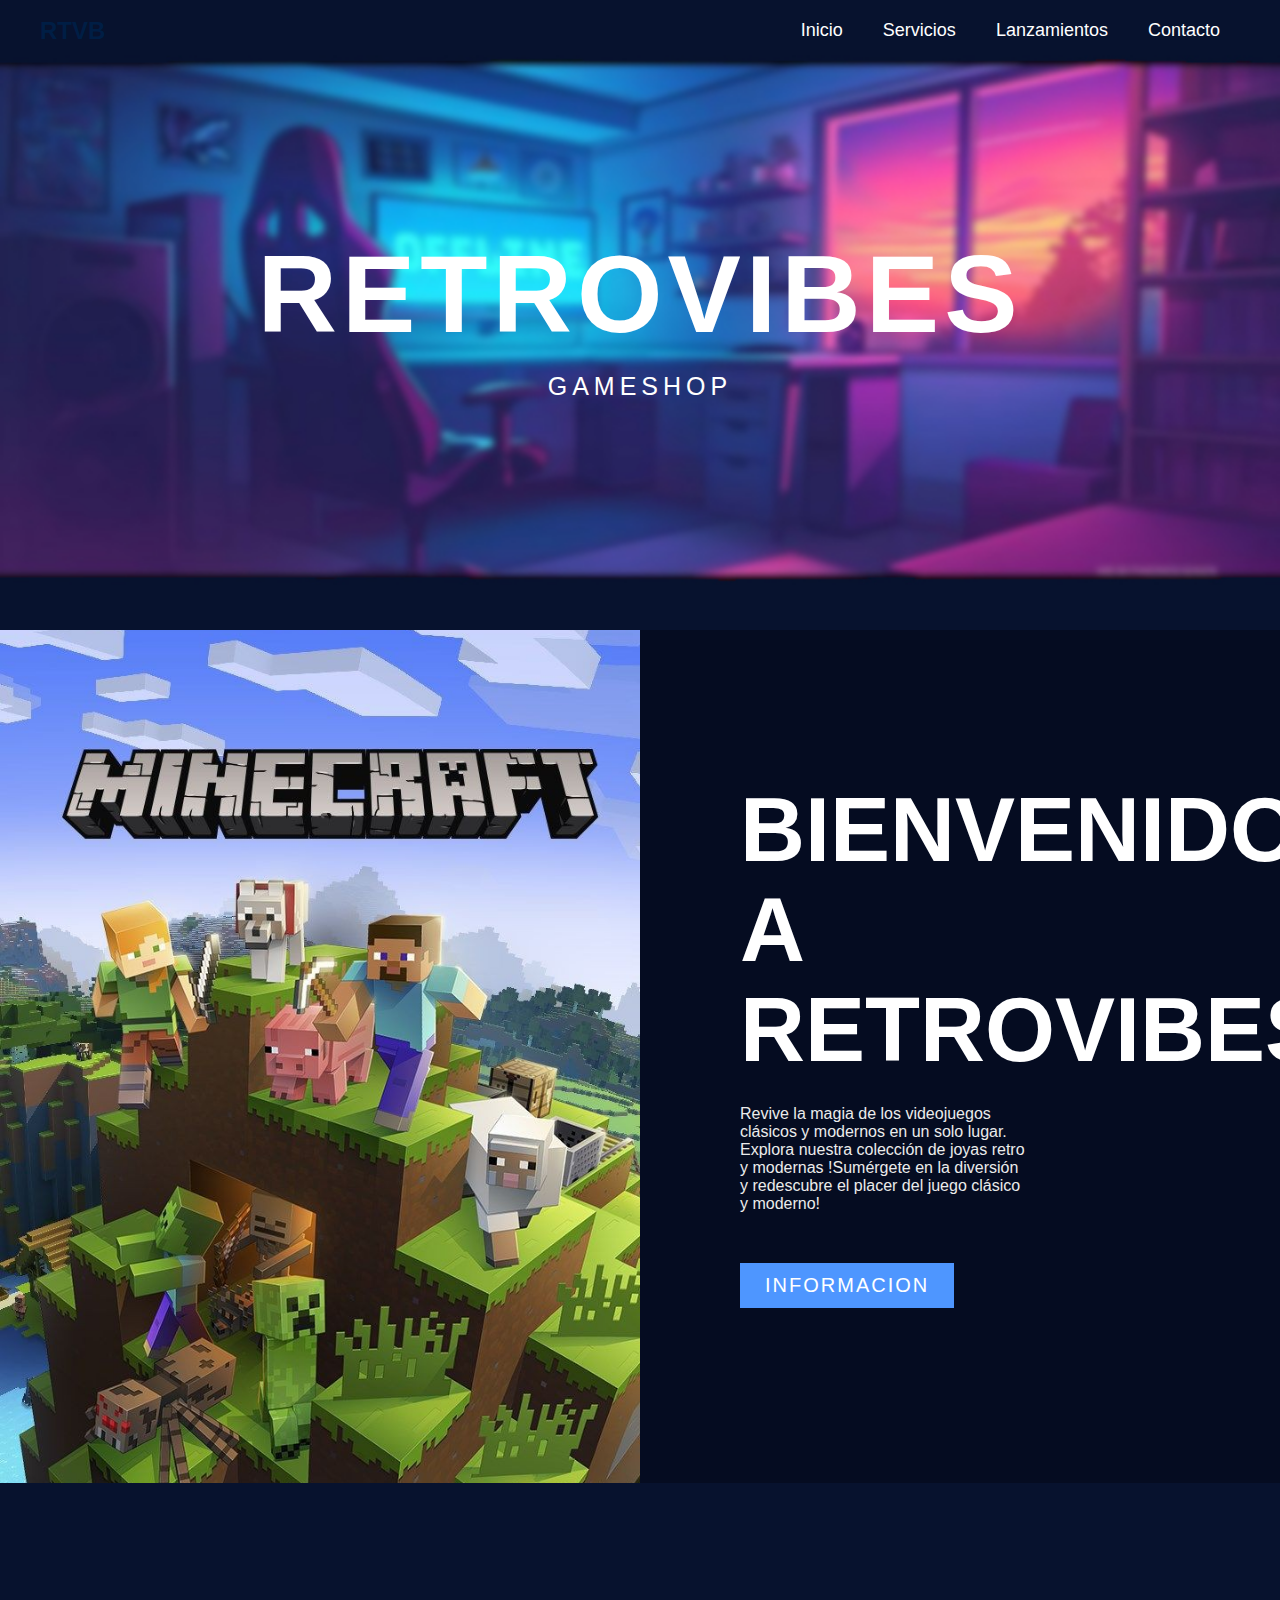
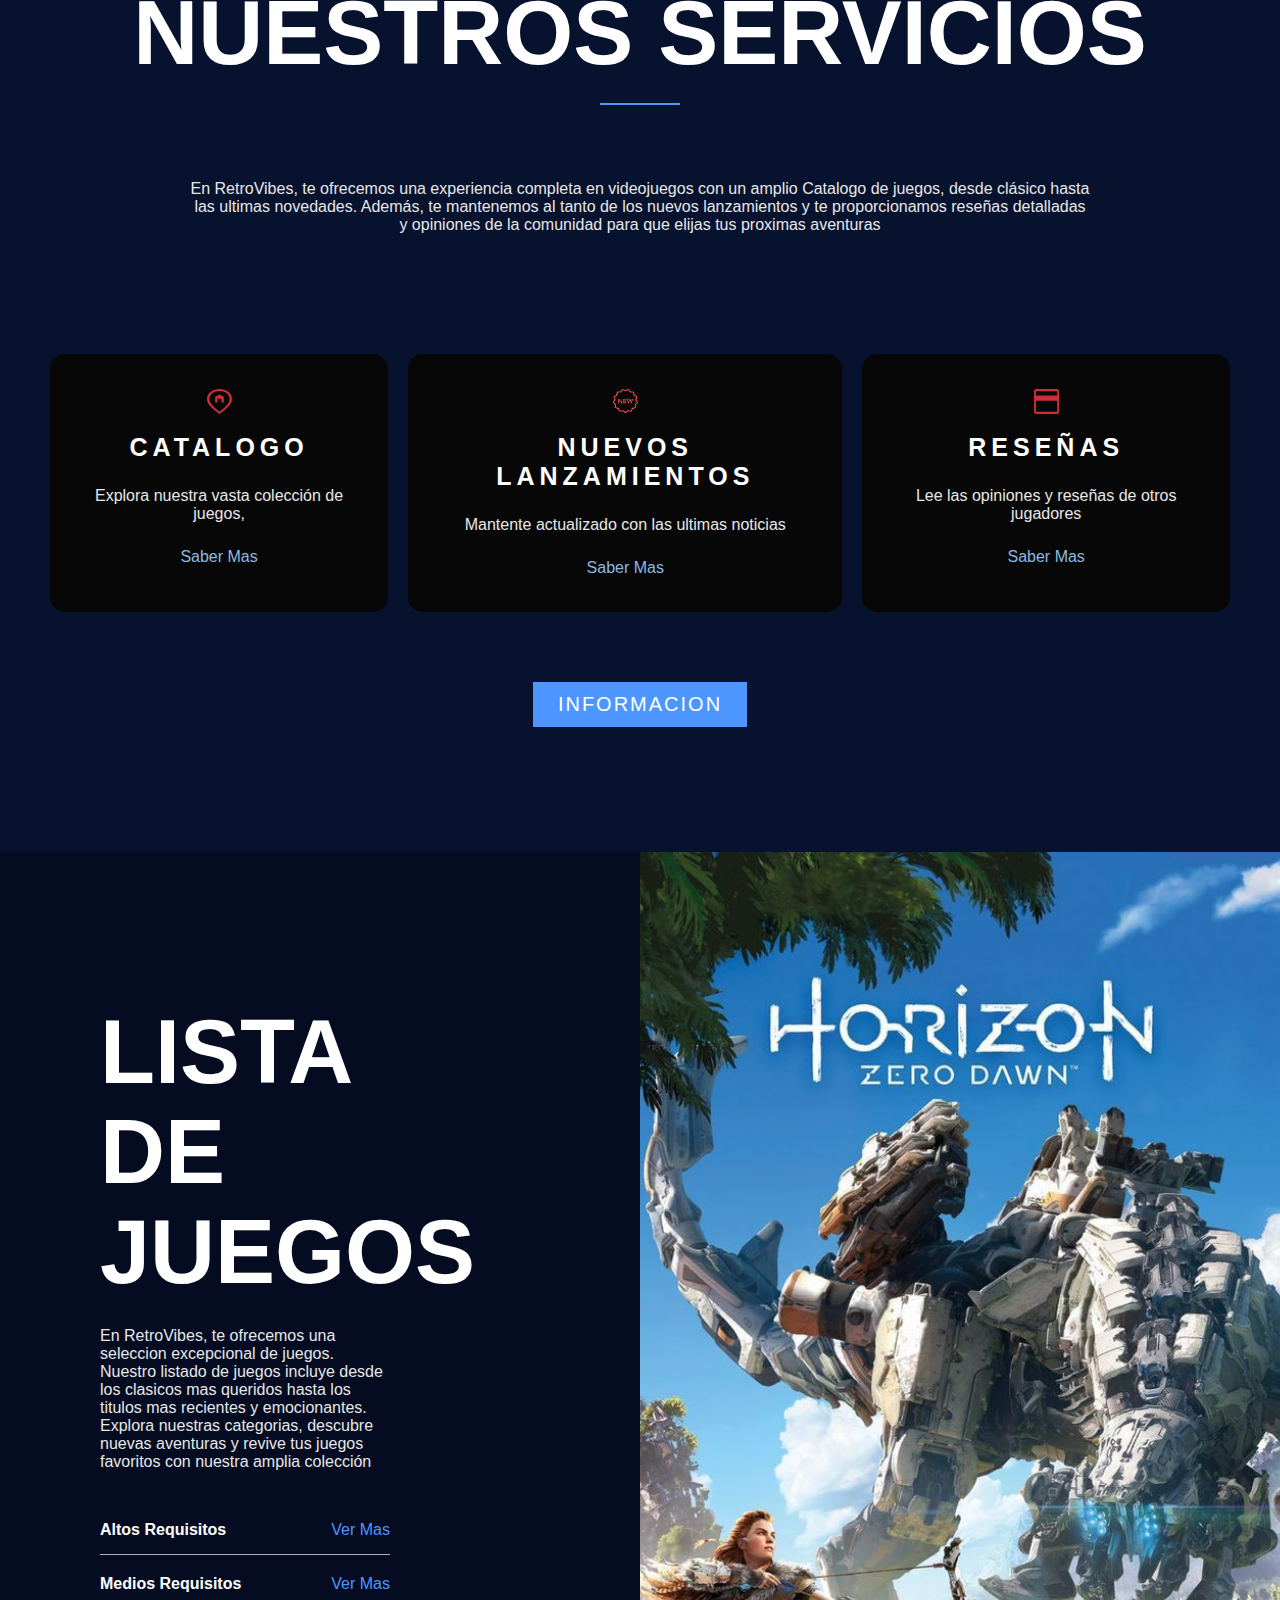
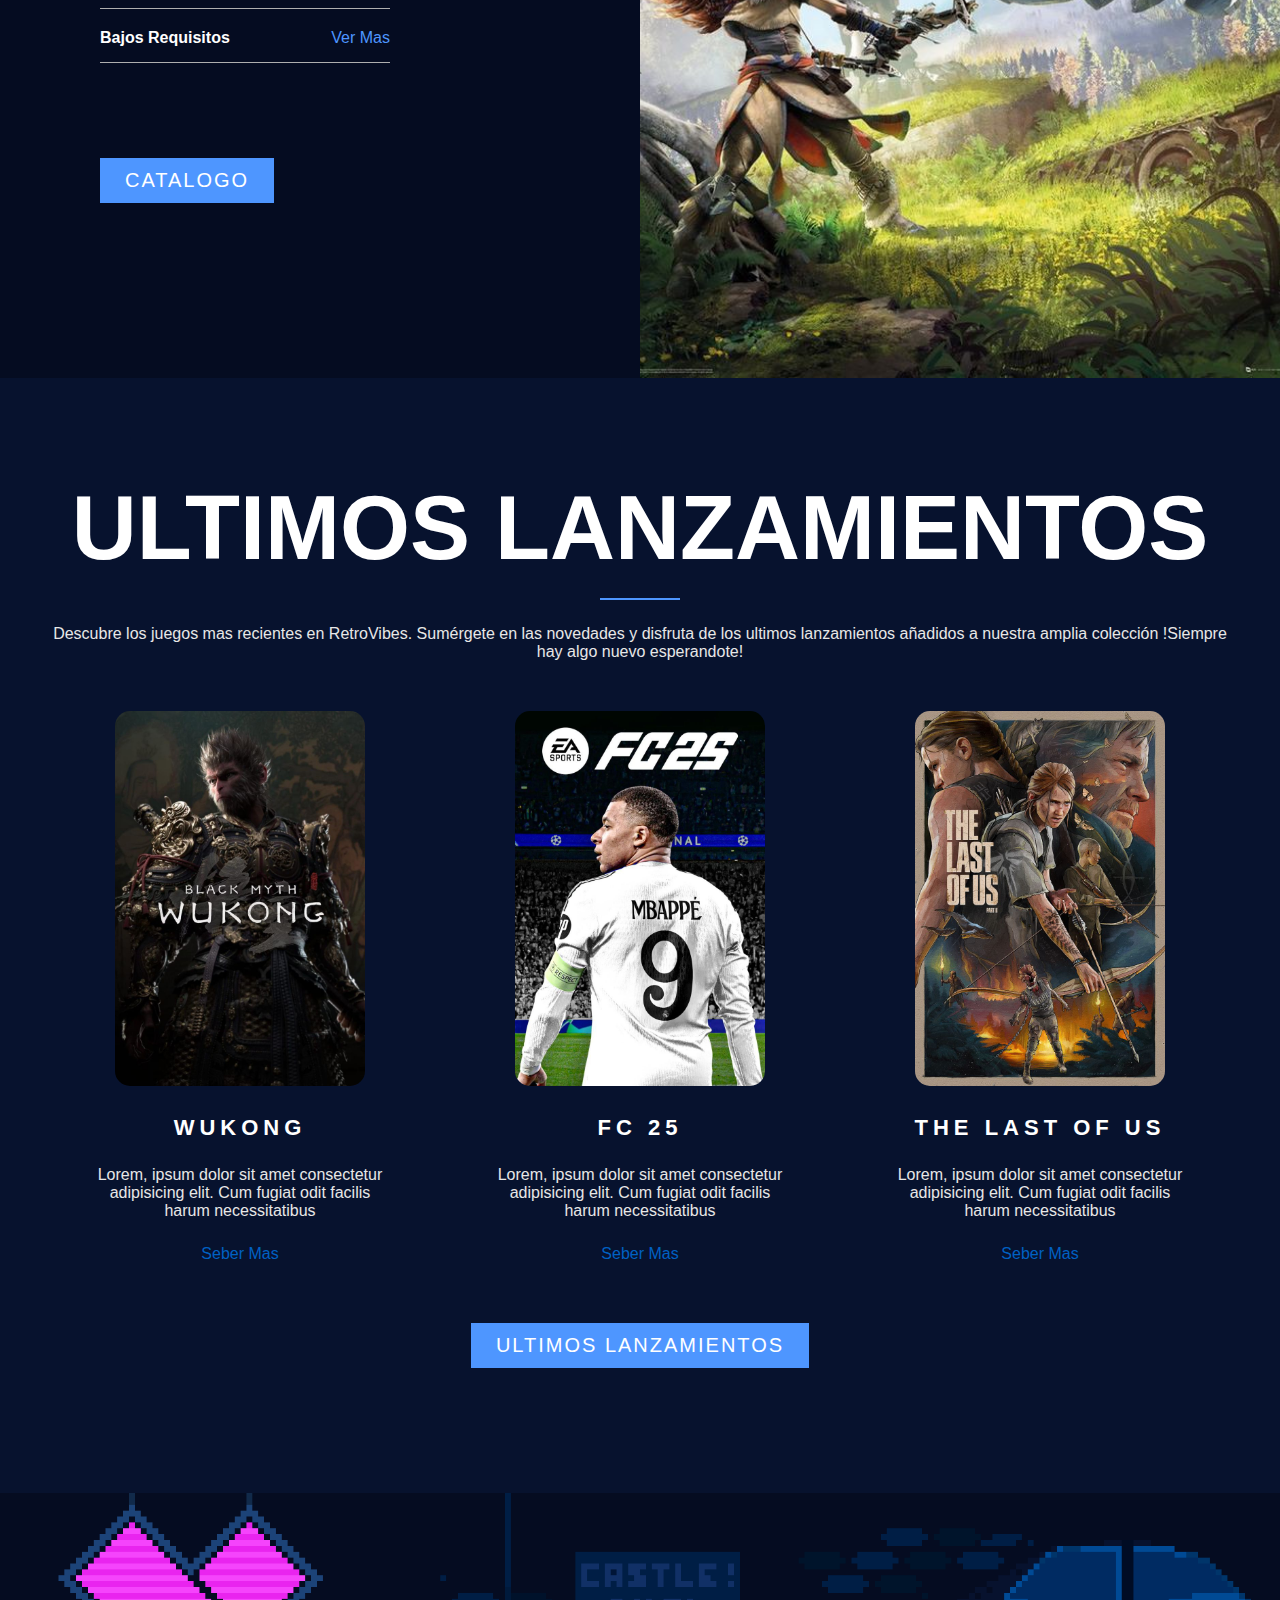
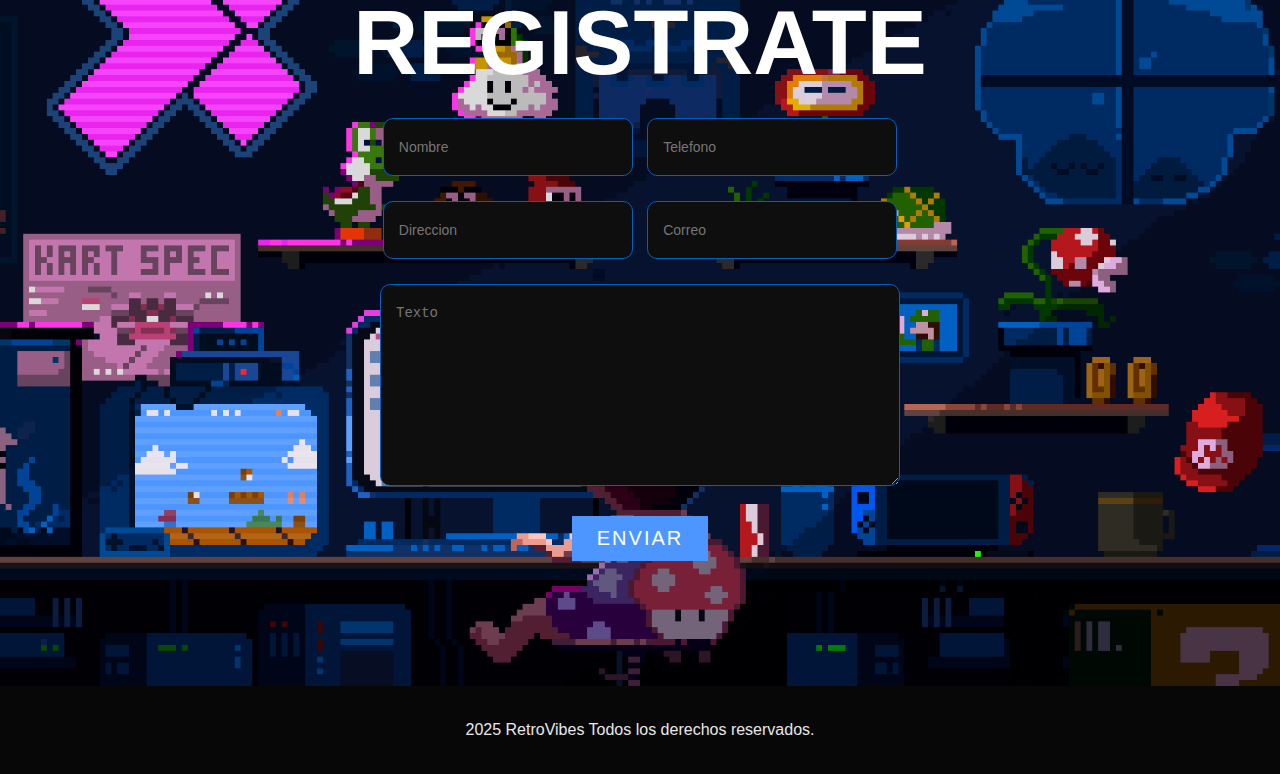
<file: index.html>
<!DOCTYPE html>
<html lang="en">

<head>
    <meta charset="UTF-8">
    <meta name="viewport" content="width=device-width, initial-scale=1.0">
    <title>Document</title>
    <link rel="stylesheet" href="styles.css">
</head>

<body>
    <header class="header">
        <div class="menu container">
            <a href="#" class="logo">RTVB</a>
            <input type="checkbox" id="menu">
            <label for="menu">
                <img src="img/menu.png" class="menu-icono" alt="">
            </label>
            <nav class="navbar">
                <ul>
                    <li><a href="index.html" title="Inicio">Inicio</a></li>
                    <li><a href="a">Servicios</a></li>
                    <li><a href="ultimoslanzamientos.html">Lanzamientos</a></li>
                    <li><a href="">Contacto</a></li>
                </ul>
            </nav>
        </div>
        <div class="header-content container">

            <div class="header-txt">

                <h1>RetroVibes</h1>
                <samp>GameShop</samp>
            </div>
        </div>
    </header>

    <section class="welcome">

        <div class="welcome-1"></div>

        <div class="welcome-2">

            <h2>Bienvenidos a RetroVibes</h2>

            <p class="b1">
                Revive la magia de los videojuegos clásicos y modernos
                en un solo lugar. Explora nuestra colección de joyas retro y modernas
                !Sumérgete en la diversión y redescubre el placer del juego clásico y moderno!
             </p>

            <a href="#" class="btn-1">Informacion</a>

        </div>

    </section>



    <main class="services container" >
        <div class="services-txt">
            <h2>Nuestros Servicios</h2>
            <hr>
            <p>
                En RetroVibes, te ofrecemos una experiencia completa en videojuegos con un amplio Catalogo
                de juegos, desde clásico hasta las ultimas novedades. Además, te mantenemos al tanto de los nuevos
                lanzamientos y te proporcionamos reseñas detalladas y opiniones de la comunidad para que elijas tus proximas
                aventuras
            </p>
        </div>
        <div class="services-group">
            <div class="services-1">
               <img src="img/i1.svg" alt="">
               <h3>Catalogo</h3>
               <p>
                   Explora nuestra vasta colección de juegos, 

               </p>
               <li><a href="catalogo.html" title="Cata">Saber Mas</a></li> 
            </div>
            <div class="services-1">
               <img src="img/new.png" alt="">
               <h3>Nuevos Lanzamientos</h3>
               <p>
                   Mantente actualizado con las ultimas noticias 
               </p>
               <li><a href="ultimoslanzamientos.html" title="Ultimos Lanzamientos">Saber Mas</a></li> 
            </div>
            <div class="services-1">
               <img src="img/i3.svg" alt="">
               <h3>Reseñas</h3>
               <p>
                   Lee las opiniones y reseñas de otros jugadores
               </p>
               <li><a href="reseñas.html" title="Reseñas">Saber Mas</a></li> 
            </div>
        </div>
        <a href="#" class="btn-1">Informacion</a>
    </main>


    <section class="prices">

        <div class="prices-1">

            <h2>Lista de Juegos</h2>

            <p>
                En RetroVibes, te ofrecemos una seleccion excepcional de juegos.
                Nuestro listado de juegos incluye desde los clasicos mas queridos hasta los titulos mas recientes
                y emocionantes. Explora nuestras categorias, descubre nuevas aventuras y revive tus juegos favoritos 
                con nuestra amplia colección
            </p>

            <table>
                <tbody>
                    <tr>
                        <th>Altos Requisitos</th>
                        <td>Ver Mas</td>
                    </tr>
                    <tr>
                        <th>Medios Requisitos</th>
                        <td>Ver Mas</td>
                    </tr>
                    <tr>
                        <th>Bajos Requisitos</th>
                        <td>Ver Mas</td>
                    </tr>
                </tbody>
            </table>
            <a href="catalogo.html" class="btn-1" title="catalogo">Catalogo</a></li>
        </div>

        <div class="prices-2"></div>

    </section>

    <section class="personal container">

        <div class="personal-txt">
            <h2>Ultimos Lanzamientos</h2>
            <hr>
            <p>
                Descubre los juegos mas recientes en RetroVibes. 
                Sumérgete en las novedades y disfruta de los ultimos lanzamientos
                añadidos a nuestra amplia colección
                !Siempre hay algo nuevo esperandote!
            </p>
            
        </div>

        <div class="personal-group">
            <div class="personal-1" target="_blank">
                <img src="img/wukong.jpg" alt="" >
                <h3>Wukong</h3>
                <p>
                    Lorem, ipsum dolor sit amet consectetur adipisicing elit.
                    Cum fugiat odit facilis harum necessitatibus
                </p>
                <a href="#">Seber Mas</a>
            </div>
            <div class="personal-1">
                <img src="img/fifa.jpg" alt="">
                <h3>FC 25</h3>
                <p>
                    Lorem, ipsum dolor sit amet consectetur adipisicing elit.
                    Cum fugiat odit facilis harum necessitatibus
                </p>
                <a href="#">Seber Mas</a>
            </div>
            <div class="personal-1">
                <img src="img/tlou.jpg" alt="">
                <h3>The Last Of Us</h3>
                <p>
                    Lorem, ipsum dolor sit amet consectetur adipisicing elit.
                    Cum fugiat odit facilis harum necessitatibus
                </p>
                <a href="#">Seber Mas</a>
            </div>
        </div>
        <a href="ultimoslanzamientos.html" class="btn-1">Ultimos Lanzamientos</a>

    </section>

    <footer>
        <div class="footer-bg">
            <h2>Registrate</h2>
            <form>
                <div class="campo-1">
                    <input class="campo" type="text" placeholder="Nombre">
                    <input class="campo" type="number" placeholder="Telefono">
                </div>
                <div class="campo-1">
                    <input class="campo" type="text" placeholder="Direccion">
                    <input class="campo" type="email" placeholder="Correo">
                </div>
                <textarea class="campo" cols="30" rows="10" placeholder="Texto"></textarea>
                <input type="submit" value="Enviar" class="btn-1">
            </form>

        </div>
        <div class="footer-txt">
            <p>
                2025 RetroVibes Todos los derechos reservados.
            </p>
        </div>
    </footer>

</body>

</html>
</file>
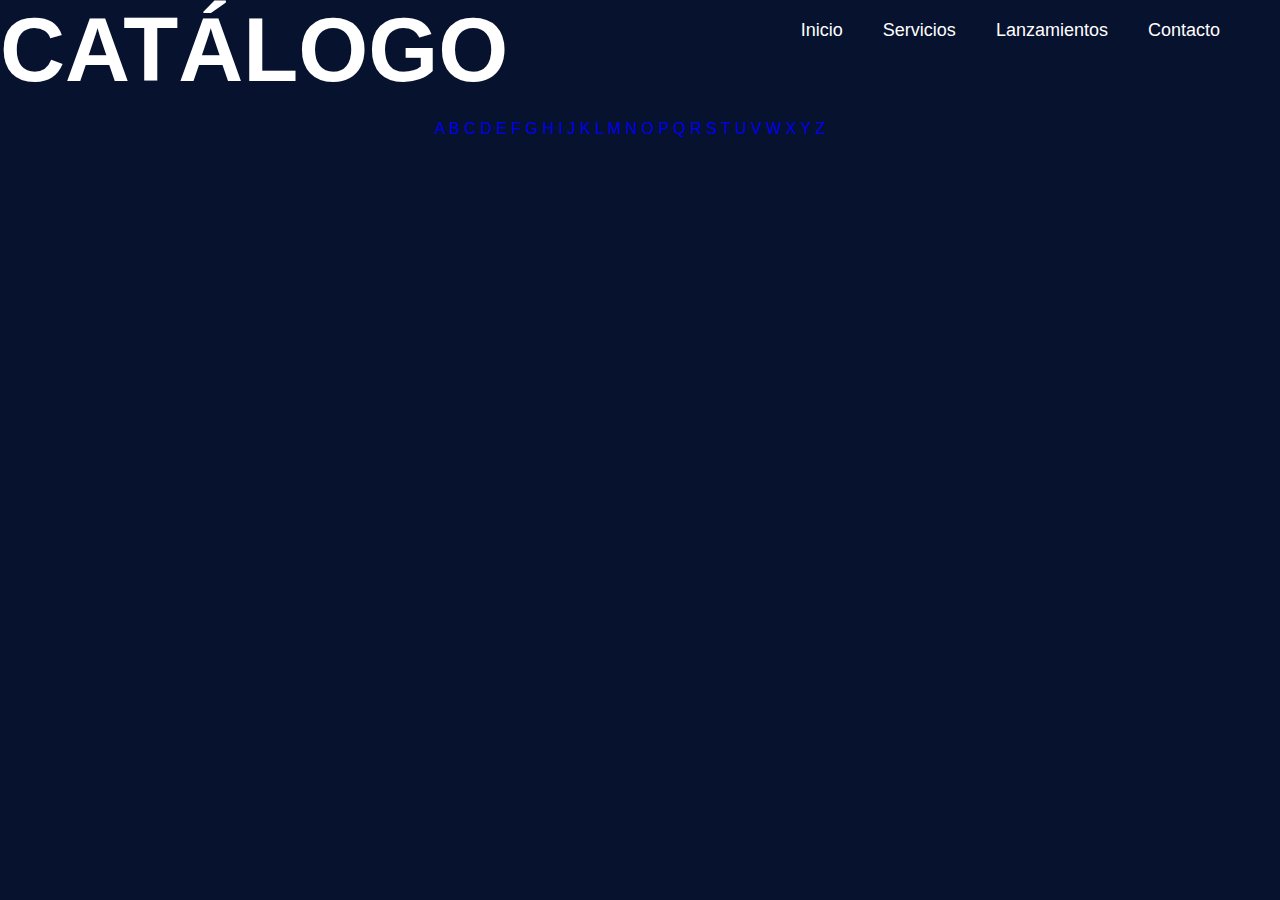
<file: b.html>
<!DOCTYPE html>
<html lang="es">
<head>
  <meta charset="UTF-8">
  <title>Catálogo de Juegos</title>
  <link rel="stylesheet" href="styles.css">
  <style>
    /* Aquí podemos incluir los estilos CSS para el catálogo */
  </style>
</head>

</section>
<main>
    <div class="menu container">

        <a href="#" class="logo"></a>
        <input type="checkbox" id="menu">
        <label for="menu">
            <img src="img/menu.png" class="menu-icono" alt="">
        </label>
        <nav class="navbar">
            <ul>
                <li><a href="index.html" title="Inicio">Inicio</a></li>
                <li><a href="a">Servicios</a></li>
                <li><a href="ultimoslanzamientos.html">Lanzamientos</a></li>
                <li><a href="">Contacto</a></li>
            </ul>
        </nav>
    </div>
</section> 
<section id="catalogo" class="catalog">
  <h2>Catálogo</h2>
<div class="catalogo">
<body onload="preloadSounds()">
  <div id="letras">
    <!-- Enlaces a los catálogos por letra -->
    <a href="catalogo.html" target="_blank">A</a> 
    <a href="catalogoB.html" target="_blank">B</a> 
    <a href="catalogoC.html" target="_blank">C</a> 
    <a href="catalogoD.html" target="_blank">D</a> 
    <a href="catalogoE.html" target="_blank">E</a> 
    <a href="catalogoF.html" target="_blank">F</a> 
    <a href="catalogoG.html" target="_blank">G</a> 
    <a href="catalogoH.html" target="_blank">H</a> 
    <a href="catalogoI.html" target="_blank">I</a> 
    <a href="catalogoJ.html" target="_blank">J</a> 
    <a href="catalogoK.html" target="_blank">K</a> 
    <a href="catalogoL.html" target="_blank">L</a> 
    <a href="catalogoM.html" target="_blank">M</a> 
    <a href="catalogoN.html" target="_blank">N</a> 
    <a href="catalogoO.html" target="_blank">O</a> 
    <a href="catalogoP.html" target="_blank">P</a> 
    <a href="catalogoC.html" target="_blank">Q</a> 
    <a href="catalogoR.html" target="_blank">R</a> 
    <a href="catalogoS.html" target="_blank">S</a> 
    <a href="catalogoT.html" target="_blank">T</a> 
    <a href="catalogoU.html" target="_blank">U</a> 
    <a href="catalogoV.html" target="_blank">V</a> 
    <a href="catalogoW.html" target="_blank">W</a> 
    <a href="catalogoX.html" target="_blank">X</a> 
    <a href="catalogoY.html" target="_blank">Y</a> 
    <a href="catalogoZ.html" target="_blank">Z</a> 
  </div>
  <div class="catalogo">
</file>
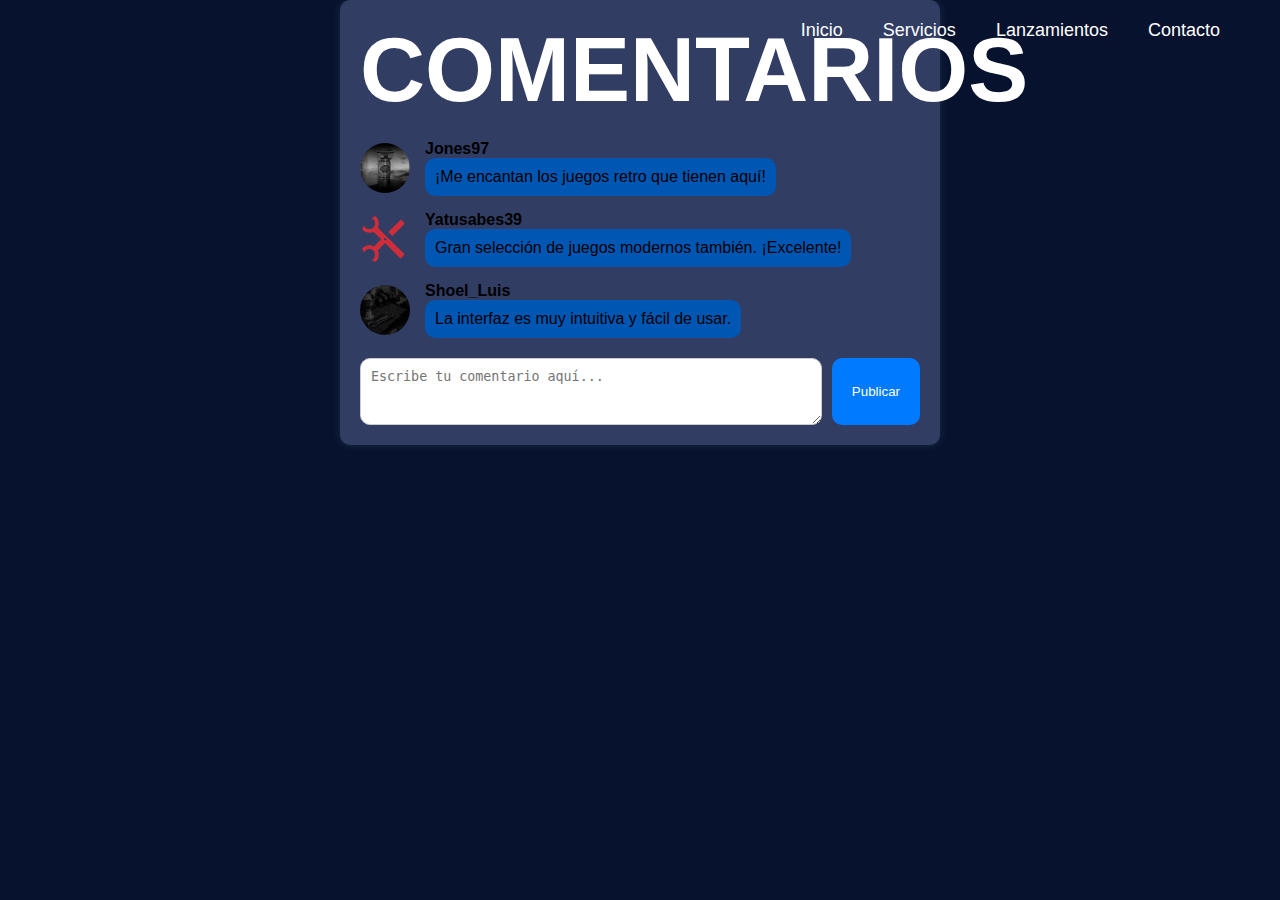
<file: reseñas.html>
<!DOCTYPE html>
<html lang="es">
<head>
  <meta charset="UTF-8">
  <title>Comentarios de la Comunidad</title>
  <link rel="stylesheet" href="styles.css">
</head>
<body>

  <main>
    <div class="menu container">

        <a href="#" class="logo"></a>
        <input type="checkbox" id="menu">
        <label for="menu">
            <img src="img/menu.png" class="menu-icono" alt="">
        </label>
        <nav class="navbar">
            <ul>
                <li><a href="index.html" title="Inicio">Inicio</a></li>
                <li><a href="a">Servicios</a></li>
                <li><a href="ultimoslanzamientos.html">Lanzamientos</a></li>
                <li><a href="">Contacto</a></li>
            </ul>
        </nav>
    </div>
    
  <div class="comentarios">
    <h2>Comentarios </h2>
    
    <!-- Comentarios Simulados -->
    <div class="comentario">
      <img src="img/a1.jpg" alt="Usuario 1">
      <div>
        <div class="nombre-usuario">Jones97</div>
        <div class="texto-comentario">¡Me encantan los juegos retro que tienen aquí!</div>
      </div>
    </div>
    <div class="comentario">
      <img src="img/i2.svg" alt="Usuario 2">
      <div>
        <div class="nombre-usuario">Yatusabes39</div>
        <div class="texto-comentario">Gran selección de juegos modernos también. ¡Excelente!</div>
      </div>
    </div>
    <div class="comentario">
      <img src="img/bg-2.png" alt="Usuario 3">
      <div>
        <div class="nombre-usuario">Shoel_Luis</div>
        <div class="texto-comentario">La interfaz es muy intuitiva y fácil de usar.</div>
      </div>
    </div>

    <!-- Formulario de Comentarios -->
    <div class="comentario-form">
      <textarea id="comentario-texto" rows="3" placeholder="Escribe tu comentario aquí..."></textarea>
      <button onclick="agregarComentario()">Publicar</button>
    </div>
  </div>

  <script>
    function agregarComentario() {
      const texto = document.getElementById('comentario-texto').value;
      if (texto.trim() !== "") {
        const comentariosDiv = document.querySelector('.comentarios');
        const nuevoComentario = document.createElement('div');
        nuevoComentario.classList.add('comentario');
        nuevoComentario.innerHTML = `
          <img src="E:\Nueva carpeta\img\retrovibes.png" alt="RetroVibesOfficial">
          <div>
            <div class="nombre-usuario">RetroVibesOfficial</div>
            <div class="texto-comentario">${texto}</div>
          </div>
        `;
        comentariosDiv.insertBefore(nuevoComentario, document.querySelector('.comentario-form'));
        document.getElementById('comentario-texto').value = '';
      }
    }
  </script>
</body>
</html>
</file>
<file: styles.css>
*{
    margin: 0;
    padding: 0;
    box-sizing: border-box;
    text-decoration: none;
    list-style: none;
}

body {
    font-family: 'Franklin Gothic Medium', 'Arial Narrow', Arial, sans-serif;
    background-color: #07122e;
}

.container {
    max-width: 1200px;
    margin: 0 auto;
}

.header {
    background-image: url(img/aaa.jpg);
    background-position: center top;
    background-repeat: no-repeat;
    background-size: cover;
    min-height: 70vh;
    display: flex;
    align-items: center;
}

.menu {
    position: absolute;
    top: 0;
    left: 0;
    right: 0;
    display: flex;
    align-items: center;
    justify-content: space-between;
    z-index: 1000;
}

.logo {
    font-size: 24px;
    color: #001e45;
    font-weight: 800;
    text-transform: uppercase;
}

.menu .navbar ul li {
    position: relative;
    float: left;
}

.menu .navbar ul li a {
    font-size: 18px;
    padding: 20px;
    color: #ffffff;
    display: block;
}

.menu .navbar ul li a:hover {
    color: #4e96ff;
}

#menu {
    display: none;
}

.menu-icono {
    width: 25px;
}

.menu label {
    cursor: pointer;
    display: none;
}

.header-txt {
    text-align: center;
    margin-bottom: 45pxs;
}

.header-txt h1, samp, h3 {
    font-size: 110px;
    letter-spacing: 5px;
    text-transform: uppercase;
    font-family: 'Franklin Gothic Medium', 'Arial Narrow', Arial, sans-serif;
    color: #ffffff;
    text-shadow: #2b2b2b;
    margin-bottom: 15px;
}

.header-txt samp {
    font-size: 25px;
}

.header-txt p {
    color: #f5f5f5;
    padding: 0 250px;
    margin: 25px 0;
}

.btn-1 {
    display: inline-block;
    padding: 11px 25px;
    background-color: #4e96ff;
    color: #ffffff;
    text-transform: uppercase;
    letter-spacing: 2px;
    font-size: 20px;
    font-family: 'Franklin Gothic Medium', 'Arial Narrow', Arial, sans-serif;
    margin: 25px 0;
    border: 0;
}

.btn-1:hover {
    background-color: #4e96ff;
}

.header-dir {
    display: flex;
    justify-content: space-between;
    text-align: center;
    margin-top: 20px;
}

.dir h3 {
    font-size: 18px;
}

.dir p {
    font-size: 22px;
    color: #ffffff;
    text-transform: uppercase;
}

.welcome {
    display: flex;
}

.welcome-1 {
    background-image: url(img/minecrft.jpg);
    background-position: center center;
    background-repeat: no-repeat;
    background-size: cover;
    width: 50%;
}

.welcome-2 {
    width: 50%;
    padding: 150px 250px 150px 100px;
    background-color: #050c21;
}

h2 {
    font-size: 90px;
    line-height: 100px;
    color: #ffffff;
    text-transform: uppercase;
    font-family: 'Franklin Gothic Medium', 'Arial Narrow', Arial, sans-serif;
    margin-bottom: 20px;
}

p {
    font-size: 16px;
    color: #e7e7e7;
    margin: 25px 0;
}

.b1 {
    color: #ebebeb;
}

.services {
    padding: 100px 0;
    text-align: center;
}

.services-txt {
    display: flex;
    flex-direction: column;
    align-items: center;
}

hr {
    border: 1px solid #4e96ff;
    width: 80px;
}

.services-txt p {
    padding: 50px 150px;
}

.services-group {
    display: flex;
    justify-content: space-between;
    margin: 45px 0;
}

.services-1 {
    background-color: #070707;
    padding: 35px 25px;
    margin: 0 10px;
    border-radius: 15px;
}

.services-1 img {
    width: 25px;
    margin-bottom: 15px;
}

.services-1 h3 {
    font-size: 25px;
    color: #ffffff;
}

.services-1 a {
    color: #8cbae0;
    font-size: 16px;
}

.prices {
    display: flex;
}

.prices-1 {
    width: 50%;
    padding: 150px 250px 150px 100px;
    background-color: #050c21;
}

table {
    margin: 50px 0;
    width: 100%;
    text-align: left;
    border-collapse: collapse;
}

tr {
    display: flex;
    justify-content: space-between;
    border-bottom: 1px solid #AFAFAF;
    margin-bottom: 20px;
    text-align: center;
}

th {
    color: #ffffff;
    padding-bottom: 15px;
}

td {
    color: #4e96ff;
    text-align: center;
}


.prices-2 {
    background-image: url(img/horizon.jpg);
    background-position: center center;
    background-repeat: no-repeat;
    background-size: cover;
    width: 50%;
}

.personal {
    padding: 100px 0;
    text-align: center;
}

.personal-txt {
    display: flex;
    flex-direction: column;
    align-items: center;
    text-align: center;
    margin-bottom: 25px;
    transition: transform 0.3s, opacity 0.3s;
}

.personal-group {
    display: flex;
    justify-content: space-between;
    margin-bottom: 35px;
}

.personal-1 {
    text-align: center;
}

.personal-1 img {
    width: 250px;
    border-radius: 15px;
    margin-bottom: 25px;
}

.personal-1 h3 {
    font-size: 22px;
}

.personal-1 p {
    padding: 0 50px;
}

.personal-1 a {
    color: #0061c3;
}


.footer-bg {
    background-image: url(img/qqq.gif);
    background-position: center center;
    background-repeat: no-repeat;
    background-size: cover;
    text-align: center;
    padding: 100px 0;
}

form {
    display: flex;
    flex-direction: column;
    align-items: center;
}

.campo-1 {
    margin-bottom: 15px;
}

.campo {
    margin: 5px;
    padding: 20px 15px;
    width: 250px;
    background-color: #0E0E0E;
    border: 1px solid #0061c3;
    outline: none;
    border-radius: 10px;
    color: #ffffff;
    font-size: 14px;
}

textarea {
    width: 520px !important;
}

.footer-txt {
    text-align: center;
    padding: 10px;
    background-color: #070707;
}

.catalogo {
    display: flex;
    flex-wrap: wrap;
    justify-content: center;
    gap: 20px;
  }
  
  .juego {
    position: relative;
    width: 200px;
    height: 300px;
    overflow: hidden;
  }
  
  .juego img {
    width: 100%;
    height: 100%;
    object-fit: cover;
    transition: transform 0.3s, opacity 0.3s;
  }
  
  .juego .nombre-juego {
    position: absolute;
    bottom: 0;
    width: 100%;
    text-align: center;
    background-color: rgba(255, 245, 245, 0.5);
    color: white;
    opacity: 0;
    transition: opacity 0.3s;
  }
  
  .juego:hover img {
    transform: scale(0.9);
    opacity: 0.7;
  }
  
  .juego:hover .nombre-juego {
    opacity: 1;
  }
  
  .comentarios {
    max-width: 600px;
    margin: 0 auto;
    padding: 20px;
    background-color: #313d63;
    border-radius: 10px;
    box-shadow: 0 0 10px rgba(255, 255, 255, 0.1);
  }
  
  .comentarios h2 {
    margin-top: 0;
  }
  
  .comentario {
    display: flex;
    align-items: center;
    margin-bottom: 15px;
  }
  
  .comentario img {
    width: 50px;
    height: 50px;
    border-radius: 50%;
    margin-right: 15px;
  }
  
  .comentario .texto-comentario {
    background-color: #0056b3;
    padding: 10px;
    border-radius: 10px;
  }
  
  .comentario .nombre-usuario {
    font-weight: bold;
  }
  
  .comentario-form {
    display: flex;
    margin-top: 20px;
  }
  
  .comentario-form textarea {
    flex: 1;
    padding: 10px;
    border: 1px solid #ccc;
    border-radius: 10px;
  }
  
  .comentario-form button {
    margin-left: 10px;
    padding: 10px 20px;
    border: none;
    background-color: #007BFF;
    color: white;
    border-radius: 10px;
    cursor: pointer;
    transition: background-color 0.3s;
  }
  
  .comentario-form button:hover {
    background-color: #0056b3;
  } 

   @media(max-width:991px) {
    .menu {
        padding: 20px;
    }

    .menu label {
        display: inline;
    }

    .menu .navbar {
        position: absolute;
        top: 100%;
        left: 0;
        right: 0;
        background-color: #1f1f1f;
        display: none;
    }

    .menu .navbar ul li {
        width: 100%;
    }

    #menu:checked ~ .navbar {
        display: inline;
    }

    .header {
        min-height: 0vh;
    }

    .header-content {
        padding: 80px 30px 50px 30px;
    }

    .header-txt {
        margin-bottom: 15;
    }

    .header-txt p {
        padding: 0;
        margin: 15px 0;
    }
    
    .header-dir {
        flex-direction: column;
    }

    .dir p {
        font-size: 18px;
    }

    .welcome {
        flex-direction: column;
    }

    .welcome-1 {
        display: none;
    }

    .welcome-2 {
        width: 100%;
        padding: 30px;
        text-align: center;
    }

    h2 {
        font-size: 70px;
        line-height: 80px;
    }

    p {
        margin: 15px 0;
    }

    .services {
        padding: 30px;
    }

    .services-txt p {
        padding: 0;
    }

    .services-1 {
        margin: 0 0 20px 0;
    }

    .prices-1 {
        width: 100%;
        padding: 30px;
        text-align: center;
    }

    table {
        margin: 25px 0 0 0;
    }

    .prices-2 {
        display: none;
    }

    .personal {
        padding: 30px;
    }

    .personal-group {
        flex-direction: column;
        margin-bottom: 0;
    }

    .personal-1 {
        margin-bottom: 0;
    }

    .footer-bg {
        padding: 30px;
    }

    textarea {
        width: 250px !important;
    }


}
</file>
